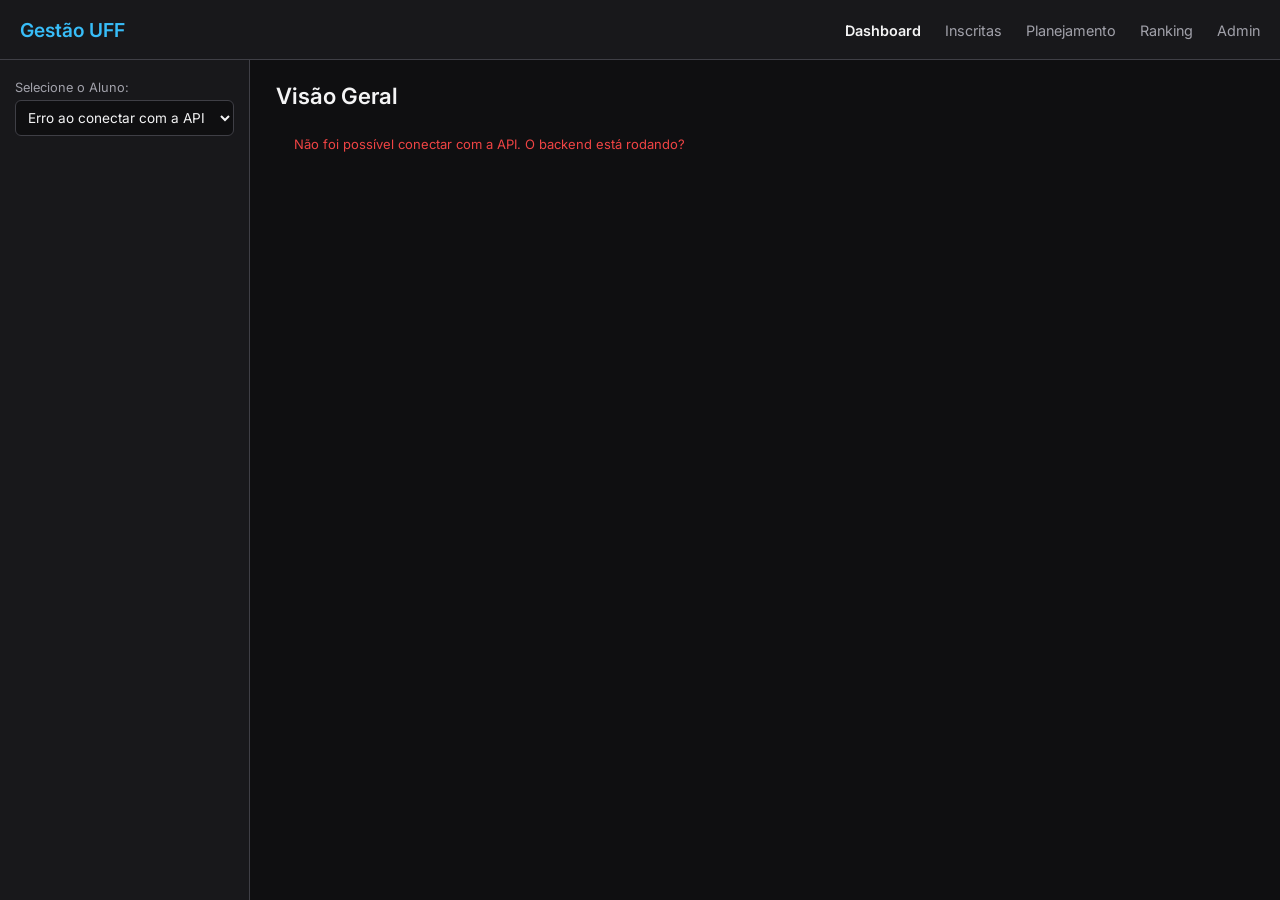
<file: frontend/index.html>
<!DOCTYPE html>
<html lang="pt-BR">
<head>
    <meta charset="UTF-8">
    <meta name="viewport" content="width=device-width, initial-scale=1.0">
    <title>Dashboard Acadêmico UFF</title>
    <link href="https://fonts.googleapis.com/css2?family=Inter:wght@400;500;600&display=swap" rel="stylesheet">
    <link rel="stylesheet" href="style.css?v=6">
    <link rel="stylesheet" href="home.css?v=2">
</head>
<body>
    <nav class="navbar">
        <div class="logo">Gestão UFF</div>
        <div class="nav-links">
            <a href="index.html" class="active">Dashboard</a>
            <a href="inscritas.html">Inscritas</a>
            <a href="planejamento.html">Planejamento</a>
            <a href="ranking.html">Ranking</a>
            <a href="admin.html">Admin</a>
        </div>
    </nav>

    <div class="container">
        <aside class="sidebar">
            <div class="form-group">
                <label for="alunoSelect">Selecione o Aluno:</label>
                <select id="alunoSelect">
                    <option value="">Carregando alunos...</option>
                </select>
            </div>

            <a id="linkPerfil" class="link-perfil hidden" href="#">Ver perfil do aluno</a>

            <div id="resumoProgresso" class="hidden">
                <p><strong>Curso:</strong> <span id="infoCurso">-</span></p>
                <p><strong>Horas:</strong> <span id="infoHoras">0</span>h concluídas</p>
                <p class="horas-insc"><span id="infoHorasInsc">0</span>h em curso (inscritas)</p>
                <div class="barra-progresso-fundo" title="Verde: concluído · Azul: concluído + inscritas">
                    <div id="barraInscritas" class="barra-progresso-inscritas"></div>
                    <div id="barraProgresso" class="barra-progresso-preenchimento"></div>
                </div>
                <p class="porcentagem">
                    <span class="pct-verde"><span id="infoPorcentagem">0</span>%</span>
                    <span class="pct-azul">→ <span id="infoPorcentagemInsc">0</span>% com inscritas</span>
                </p>

                <div class="req-box">
                    <div>
                        <div class="req-topo"><strong>Horas de extensão</strong><span id="extTexto">—</span></div>
                        <div class="barra-mini"><div class="mini-insc" id="extBarraInsc"></div><div class="mini-ok" id="extBarra"></div></div>
                        <p class="req-detalhe" id="extDetalhe"></p>
                    </div>
                    <div>
                        <div class="req-topo"><strong>Horas complementares</strong><span id="compTexto">—</span></div>
                        <div class="barra-mini"><div class="mini-ok" id="compBarra"></div></div>
                        <p class="req-detalhe" id="compDetalhe"></p>
                    </div>
                    <a id="linkComplementares" class="req-link" href="#">Lançar atividades complementares →</a>
                </div>
            </div>
        </aside>

        <main class="content">
            <header>
                <h1 id="tituloTela">Visão Geral</h1>
            </header>
            <div id="visaoGeral" class="visao-geral"><p class="msg-vazia">Carregando visão geral...</p></div>
            <div id="gradeCurricular" class="grade-container hidden"></div>
        </main>
    </div>

    <!-- Painel lateral direito (detalhes da disciplina) -->
    <div id="painelDetalhes" class="detalhes-panel">
        <button class="fechar-painel" id="btnFecharPainel">&times;</button>
        <h2 id="detalheNome">Nome da Disciplina</h2>
        <p class="detalhe-id" id="detalheId">ID</p>
        <p class="reprovacoes-info" id="detalheReprovacoes"></p>

        <div class="form-group hidden" id="grupoOptativa">
            <label for="optativaSelect">Optativa cursada:</label>
            <select id="optativaSelect"></select>
        </div>

        <div class="form-group">
            <label for="statusSelect">Estado atual:</label>
            <select id="statusSelect">
                <option value="Disponível">Disponível / Pendente</option>
                <option value="Inscrito">Inscrito</option>
                <option value="Concluída">Concluída</option>
                <option value="Reprovado">Reprovado (registrar no histórico)</option>
            </select>
        </div>

        <div class="form-group">
            <label for="inputNota">Nota final (opcional):</label>
            <input type="number" id="inputNota" step="0.1" min="0" max="10">
        </div>

        <div class="form-group">
            <label for="inputPeriodoLetivo">Período letivo (ex: 2024.1):</label>
            <input type="text" id="inputPeriodoLetivo" placeholder="2024.1">
        </div>

        <div class="form-group">
            <label for="inputProfessor">Professor (opcional):</label>
            <input type="text" id="inputProfessor">
        </div>

        <button id="btnSalvarDetalhes" class="btn-primary">Salvar informações</button>

        <div class="prereqs-box">
            <h3>Pré-requisitos</h3>
            <ul id="listaPrereqs"></ul>
            <p class="prereqs-legenda" id="legendaPrereqs"></p>
        </div>
    </div>

    <script src="common.js?v=6"></script>
    <script src="script.js?v=6"></script>
</body>
</html>
</file>
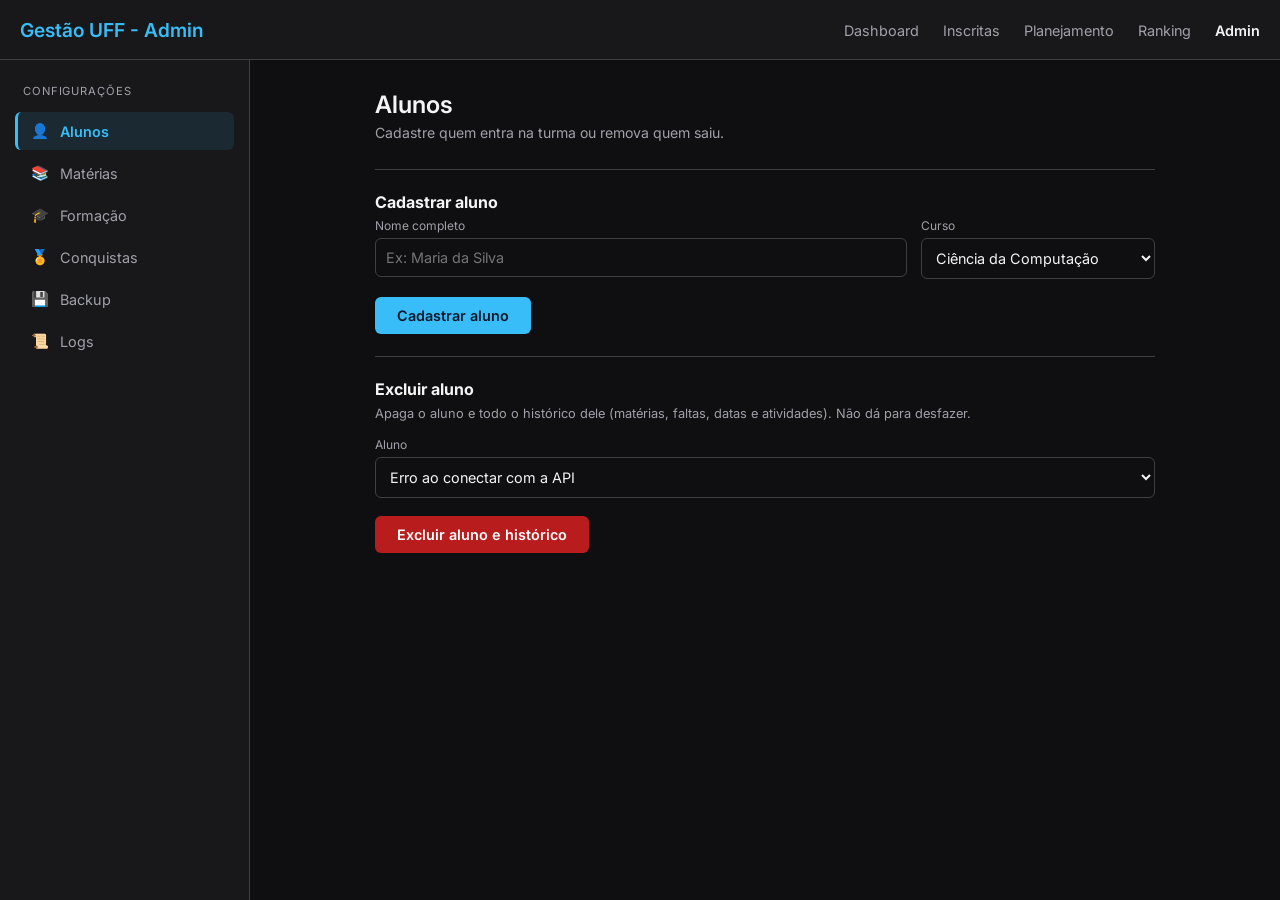
<file: frontend/admin.html>
<!DOCTYPE html>
<html lang="pt-BR">
<head>
    <meta charset="UTF-8">
    <meta name="viewport" content="width=device-width, initial-scale=1.0">
    <title>Admin - Gestão UFF</title>
    <link href="https://fonts.googleapis.com/css2?family=Inter:wght@400;500;600&display=swap" rel="stylesheet">
    <link rel="stylesheet" href="style.css?v=5">
    <link rel="stylesheet" href="admin.css?v=5">
</head>
<body>
    <nav class="navbar">
        <div class="logo">Gestão UFF - Admin</div>
        <div class="nav-links">
            <a href="index.html">Dashboard</a>
            <a href="inscritas.html">Inscritas</a>
            <a href="planejamento.html">Planejamento</a>
            <a href="ranking.html">Ranking</a>
            <a href="admin.html" class="active">Admin</a>
        </div>
    </nav>

    <div class="container">
        <aside class="sidebar admin-menu">
            <p class="menu-titulo">Configurações</p>
            <button class="menu-item ativo" data-sec="alunos"><span class="menu-icone">👤</span>Alunos</button>
            <button class="menu-item" data-sec="materias"><span class="menu-icone">📚</span>Matérias</button>
            <button class="menu-item" data-sec="formacao"><span class="menu-icone">🎓</span>Formação</button>
            <button class="menu-item" data-sec="conquistas"><span class="menu-icone">🏅</span>Conquistas</button>
            <button class="menu-item" data-sec="backup"><span class="menu-icone">💾</span>Backup</button>
            <button class="menu-item" data-sec="logs"><span class="menu-icone">📜</span>Logs</button>
        </aside>

        <main class="admin-content">
            <div class="admin-painel">

                <!-- ===== ALUNOS ===== -->
                <section id="sec-alunos" class="admin-secao">
                    <header class="secao-cab">
                        <h1>Alunos</h1>
                        <p>Cadastre quem entra na turma ou remova quem saiu.</p>
                    </header>

                    <div class="sub-secao">
                        <h3>Cadastrar aluno</h3>
                        <div class="linha-campos">
                            <div class="campo larga"><label for="novoAlunoNome">Nome completo</label>
                                <input type="text" id="novoAlunoNome" placeholder="Ex: Maria da Silva"></div>
                            <div class="campo"><label for="novoAlunoCurso">Curso</label>
                                <select id="novoAlunoCurso">
                                    <option value="Ciência da Computação">Ciência da Computação</option>
                                    <option value="Sistemas de Informação">Sistemas de Informação</option>
                                </select></div>
                        </div>
                        <button id="btnCadastrarAluno" class="btn-primary btn-auto">Cadastrar aluno</button>
                    </div>

                    <div class="sub-secao">
                        <h3>Excluir aluno</h3>
                        <p class="dica">Apaga o aluno e todo o histórico dele (matérias, faltas, datas e atividades). Não dá para desfazer.</p>
                        <div class="linha-campos">
                            <div class="campo larga"><label for="excluirAlunoSelect">Aluno</label>
                                <select id="excluirAlunoSelect"></select></div>
                        </div>
                        <button id="btnExcluirAluno" class="btn-danger btn-auto">Excluir aluno e histórico</button>
                    </div>
                </section>

                <!-- ===== MATÉRIAS ===== -->
                <section id="sec-materias" class="admin-secao hidden">
                    <header class="secao-cab">
                        <h1>Matérias</h1>
                        <p>Inclua matérias novas ou ajuste as que já existem.</p>
                    </header>

                    <div class="segmentado">
                        <button class="seg-botao ativo" data-sub="cadastrar">Cadastrar matéria</button>
                        <button class="seg-botao" data-sub="editar">Editar matéria</button>
                    </div>

                    <div id="sub-cadastrar" class="sub-secao sem-borda">
                        <div class="linha-campos">
                            <div class="campo"><label for="matId">Código</label>
                                <input type="text" id="matId" placeholder="Ex: TCC00399"></div>
                            <div class="campo larga"><label for="matNome">Nome da disciplina</label>
                                <input type="text" id="matNome"></div>
                        </div>
                        <label class="check-linha"><input type="checkbox" id="matOptativa"> É optativa</label>
                        <div class="linha-campos">
                            <div class="campo" id="campoPeriodo"><label for="matPeriodo">Período</label>
                                <input type="number" id="matPeriodo" min="1" max="12" placeholder="1"></div>
                            <div class="campo"><label for="matHoras">Carga horária (h)</label>
                                <input type="number" id="matHoras" min="1" placeholder="64"></div>
                            <div class="campo"><label for="matExtensao">Horas de extensão</label>
                                <input type="number" id="matExtensao" min="0" placeholder="0"></div>
                            <div class="campo" id="campoCurso"><label for="matCurso">Curso</label>
                                <select id="matCurso">
                                    <option value="Ciência da Computação">Ciência da Computação</option>
                                    <option value="Sistemas de Informação">Sistemas de Informação</option>
                                </select></div>
                        </div>
                        <div id="matCursosOptativa" class="hidden">
                            <div class="linha-campos">
                                <div class="campo"><label for="matTipo">Tipo da optativa</label>
                                    <select id="matTipo">
                                        <option value="Tecnológica">Optativa Tecnológica</option>
                                        <option value="Humanística">Optativa Humanística</option>
                                    </select></div>
                            </div>
                            <p class="rotulo-campo">Cursos em que esta optativa pode ser usada</p>
                            <label class="check-linha"><input type="checkbox" name="cursoOptativa" value="Ciência da Computação" checked> Ciência da Computação</label>
                            <label class="check-linha"><input type="checkbox" name="cursoOptativa" value="Sistemas de Informação"> Sistemas de Informação</label>
                        </div>
                        <button id="btnCadastrarMateria" class="btn-primary btn-auto">Adicionar matéria</button>
                    </div>

                    <div id="sub-editar" class="sub-secao sem-borda hidden">
                        <p class="dica">Altere os dados de uma matéria já cadastrada (inclusive as horas de extensão que ela vale).</p>
                        <div class="linha-campos">
                            <div class="campo larga"><label for="editMateriaSelect">Matéria</label>
                                <select id="editMateriaSelect"></select></div>
                        </div>
                        <div id="editMateriaForm" class="hidden">
                            <div class="linha-campos">
                                <div class="campo larga"><label for="editNome">Nome</label>
                                    <input type="text" id="editNome"></div>
                            </div>
                            <div class="linha-campos">
                                <div class="campo"><label for="editHoras">Carga horária (h)</label>
                                    <input type="number" id="editHoras" min="1"></div>
                                <div class="campo"><label for="editExtensao">Horas de extensão</label>
                                    <input type="number" id="editExtensao" min="0"></div>
                            </div>
                            <div id="editCamposNormal" class="linha-campos">
                                <div class="campo"><label for="editPeriodo">Período</label>
                                    <input type="number" id="editPeriodo" min="1" max="12"></div>
                                <div class="campo"><label for="editCurso">Curso</label>
                                    <select id="editCurso">
                                        <option value="Ciência da Computação">Ciência da Computação</option>
                                        <option value="Sistemas de Informação">Sistemas de Informação</option>
                                    </select></div>
                            </div>
                            <div id="editCamposOptativa" class="hidden">
                                <div class="linha-campos">
                                    <div class="campo"><label for="editTipo">Tipo da optativa</label>
                                        <select id="editTipo">
                                            <option value="Tecnológica">Optativa Tecnológica</option>
                                            <option value="Humanística">Optativa Humanística</option>
                                        </select></div>
                                </div>
                                <p class="rotulo-campo">Cursos em que esta optativa pode ser usada</p>
                                <label class="check-linha"><input type="checkbox" name="editCursoOptativa" value="Ciência da Computação"> Ciência da Computação</label>
                                <label class="check-linha"><input type="checkbox" name="editCursoOptativa" value="Sistemas de Informação"> Sistemas de Informação</label>
                            </div>
                            <button id="btnSalvarEdicaoMateria" class="btn-primary btn-auto">Salvar alterações</button>
                        </div>
                    </div>
                </section>

                <!-- ===== FORMAÇÃO ===== -->
                <section id="sec-formacao" class="admin-secao hidden">
                    <header class="secao-cab">
                        <h1>Formação</h1>
                        <p>Metas do curso e regras que mudam o cálculo do CR.</p>
                    </header>

                    <div class="sub-secao">
                        <h3>Horas exigidas para formar</h3>
                        <p class="dica">O quanto falta aparece no dashboard e no perfil de cada aluno.</p>
                        <div id="listaRequisitos"><p class="msg-vazia">Carregando...</p></div>
                    </div>

                    <div class="sub-secao">
                        <h3>Períodos especiais</h3>
                        <p class="dica">Reprovações lançadas nesses períodos letivos não contam no CR (aprovações contam normalmente).</p>
                        <div class="linha-campos">
                            <div class="campo"><label for="novoPeriodoEspecial">Período letivo</label>
                                <input type="text" id="novoPeriodoEspecial" placeholder="Ex: 2023.2"></div>
                        </div>
                        <button id="btnCadastrarPeriodo" class="btn-primary btn-auto">Cadastrar período especial</button>
                        <div id="listaPeriodos" class="chips"></div>
                    </div>
                </section>

                <!-- ===== CONQUISTAS ===== -->
                <section id="sec-conquistas" class="admin-secao hidden">
                    <header class="secao-cab">
                        <h1>Conquistas</h1>
                        <p>Crie e ajuste as conquistas do perfil dos alunos. Elas são calculadas sozinhas a partir do histórico: basta definir a regra.</p>
                    </header>

                    <div id="listaConquistas"><p class="msg-vazia">Carregando...</p></div>

                    <div class="sub-secao">
                        <h3 id="conqFormTitulo">Nova conquista</h3>
                        <div class="linha-campos">
                            <div class="campo larga"><label for="conqNome">Nome</label>
                                <input type="text" id="conqNome" placeholder="Ex: Mestre dos Compiladores"></div>
                            <div class="campo pequena"><label for="conqIcone">Ícone</label>
                                <input type="text" id="conqIcone" value="🏅" maxlength="4"></div>
                            <div class="campo"><label for="conqCategoria">Categoria</label>
                                <input type="text" id="conqCategoria" list="conqCategorias" placeholder="Ex: Desempenho"></div>
                            <datalist id="conqCategorias"></datalist>
                        </div>
                        <div class="linha-campos">
                            <div class="campo larga"><label for="conqDescricao">Descrição</label>
                                <input type="text" id="conqDescricao" placeholder="O que o aluno precisa fazer"></div>
                        </div>
                        <div class="linha-campos">
                            <div class="campo larga"><label for="conqMetrica">Regra (o que é medido)</label>
                                <select id="conqMetrica"></select></div>
                            <div class="campo hidden" id="campoConqParametro"><label for="conqParametro" id="rotuloConqParametro">Parâmetro</label>
                                <input type="text" id="conqParametro"></div>
                        </div>
                        <p class="rotulo-campo">Metas por nível: preencha de 1 a 4, em ordem crescente (Bronze, Prata, Ouro, Diamante). Com uma meta só, a conquista vale de uma vez.</p>
                        <div class="linha-campos metas-conquista">
                            <div class="campo"><label for="conqMeta1">Meta 1 · Bronze</label><input type="number" id="conqMeta1" step="any" min="0"></div>
                            <div class="campo"><label for="conqMeta2">Meta 2 · Prata</label><input type="number" id="conqMeta2" step="any" min="0"></div>
                            <div class="campo"><label for="conqMeta3">Meta 3 · Ouro</label><input type="number" id="conqMeta3" step="any" min="0"></div>
                            <div class="campo"><label for="conqMeta4">Meta 4 · Diamante</label><input type="number" id="conqMeta4" step="any" min="0"></div>
                        </div>
                        <label class="check-linha"><input type="checkbox" id="conqAtiva" checked> Ativa (aparece no perfil e conta pontos)</label>
                        <div class="acoes-form">
                            <button id="btnSalvarConquista" class="btn-primary btn-auto">Criar conquista</button>
                            <button id="btnCancelarConquista" class="btn-neutro hidden">Cancelar edição</button>
                        </div>
                    </div>
                </section>

                <!-- ===== BACKUP ===== -->
                <section id="sec-backup" class="admin-secao hidden">
                    <header class="secao-cab">
                        <h1>Backup</h1>
                        <p>Leve seus dados para outro computador. A importação só acrescenta: nada existente é apagado ou sobrescrito.</p>
                    </header>

                    <div class="sub-secao">
                        <h3>Exportar</h3>
                        <p class="dica">Alunos, histórico, matérias e optativas em um arquivo .txt.</p>
                        <label class="check-linha"><input type="checkbox" id="backupFotos"> Incluir fotos e comprovantes (PDF) no backup</label>
                        <button id="btnBackupTodos" class="btn-primary btn-auto">Baixar backup de todos os alunos</button>
                    </div>

                    <div class="sub-secao">
                        <h3>Importar</h3>
                        <div class="linha-campos">
                            <div class="campo larga"><label for="arquivoBackup">Arquivo de backup</label>
                                <input type="file" id="arquivoBackup" accept=".txt,.json,text/plain"></div>
                        </div>
                        <button id="btnImportar" class="btn-primary btn-auto">Importar backup</button>
                    </div>
                </section>

                <!-- ===== LOGS ===== -->
                <section id="sec-logs" class="admin-secao hidden">
                    <header class="secao-cab">
                        <h1>Logs</h1>
                        <p>As últimas ações feitas no sistema (zeram quando a API reinicia).</p>
                    </header>
                    <div id="logsContainer" class="logs-box logs-grande">
                        <p class="msg-vazia">Carregando logs...</p>
                    </div>
                </section>

            </div>
        </main>
    </div>

    <script src="common.js?v=6"></script>
    <script src="admin.js?v=6"></script>
</body>
</html>
</file>
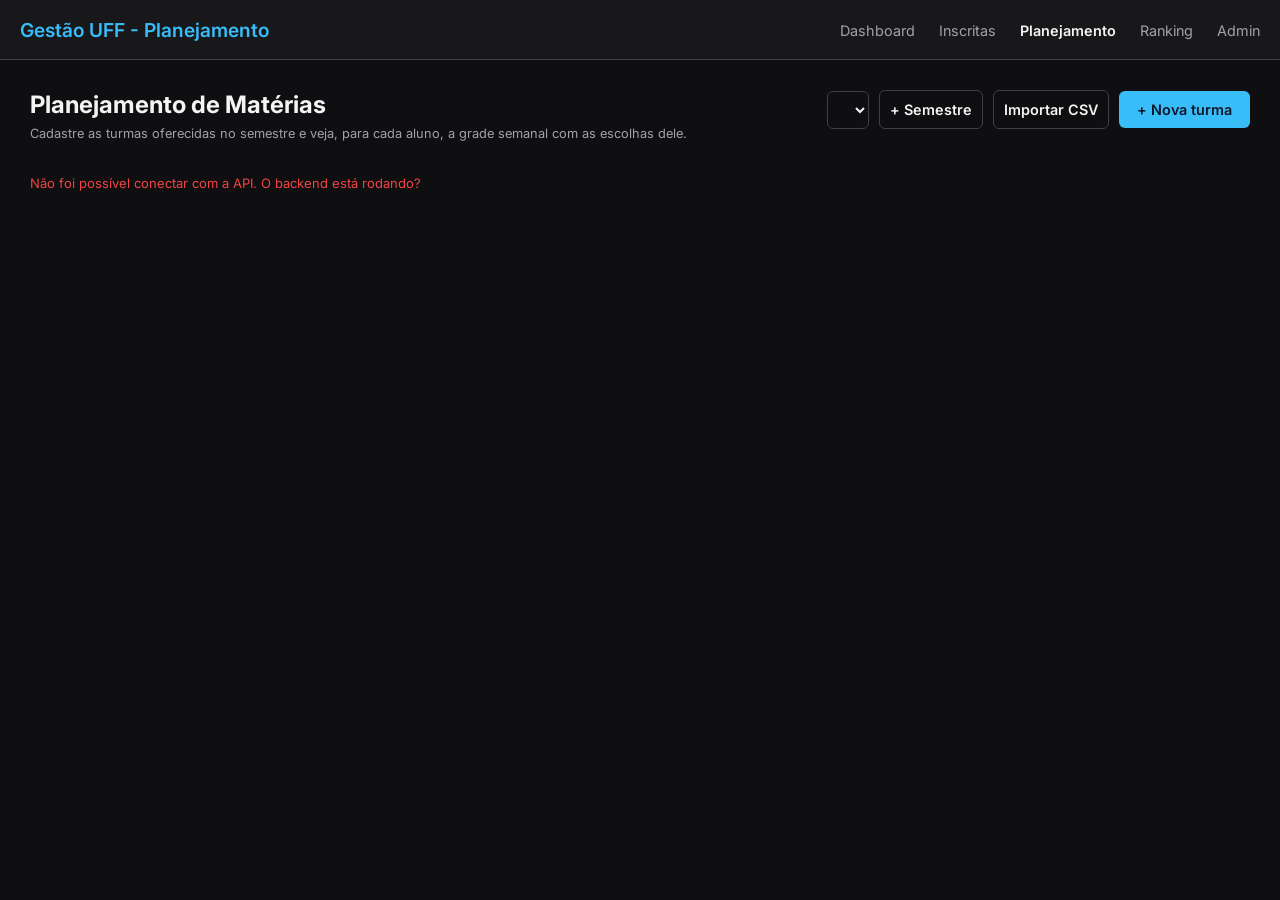
<file: frontend/planejamento.html>
<!DOCTYPE html>
<html lang="pt-BR">
<head>
    <meta charset="UTF-8">
    <meta name="viewport" content="width=device-width, initial-scale=1.0">
    <title>Planejamento - Gestão UFF</title>
    <link href="https://fonts.googleapis.com/css2?family=Inter:wght@400;500;600&display=swap" rel="stylesheet">
    <link rel="stylesheet" href="style.css">
    <link rel="stylesheet" href="admin.css">
    <link rel="stylesheet" href="planejamento.css">
</head>
<body>
    <nav class="navbar">
        <div class="logo">Gestão UFF - Planejamento</div>
        <div class="nav-links">
            <a href="index.html">Dashboard</a>
            <a href="inscritas.html">Inscritas</a>
            <a href="planejamento.html" class="active">Planejamento</a>
            <a href="ranking.html">Ranking</a>
            <a href="admin.html">Admin</a>
        </div>
    </nav>

    <div class="container">
        <main class="admin-content">
            <div class="plan-wrapper">
                <div class="plan-topo">
                    <div>
                        <h1>Planejamento de Matérias <span id="tituloSemestre" class="semestre-tag"></span></h1>
                        <p class="dica">Cadastre as turmas oferecidas no semestre e veja, para cada aluno, a grade semanal com as escolhas dele.</p>
                    </div>
                    <div class="plan-acoes">
                        <select id="semestreSelect" title="Semestre"></select>
                        <button id="btnNovoSemestre" class="btn-neutro">+ Semestre</button>
                        <button id="btnImportarCsv" class="btn-neutro" title="Importar a tabela exportada do Notion (.csv)">Importar CSV</button>
                        <input type="file" id="arquivoCsv" accept=".csv,text/csv" class="hidden">
                        <button id="btnNovaTurma" class="btn-primary">+ Nova turma</button>
                    </div>
                </div>

                <div id="abas" class="tabs"></div>
                <div id="conteudo"></div>
            </div>
        </main>
    </div>

    <script src="common.js"></script>
    <script src="planejamento.js"></script>
</body>
</html>
</file>
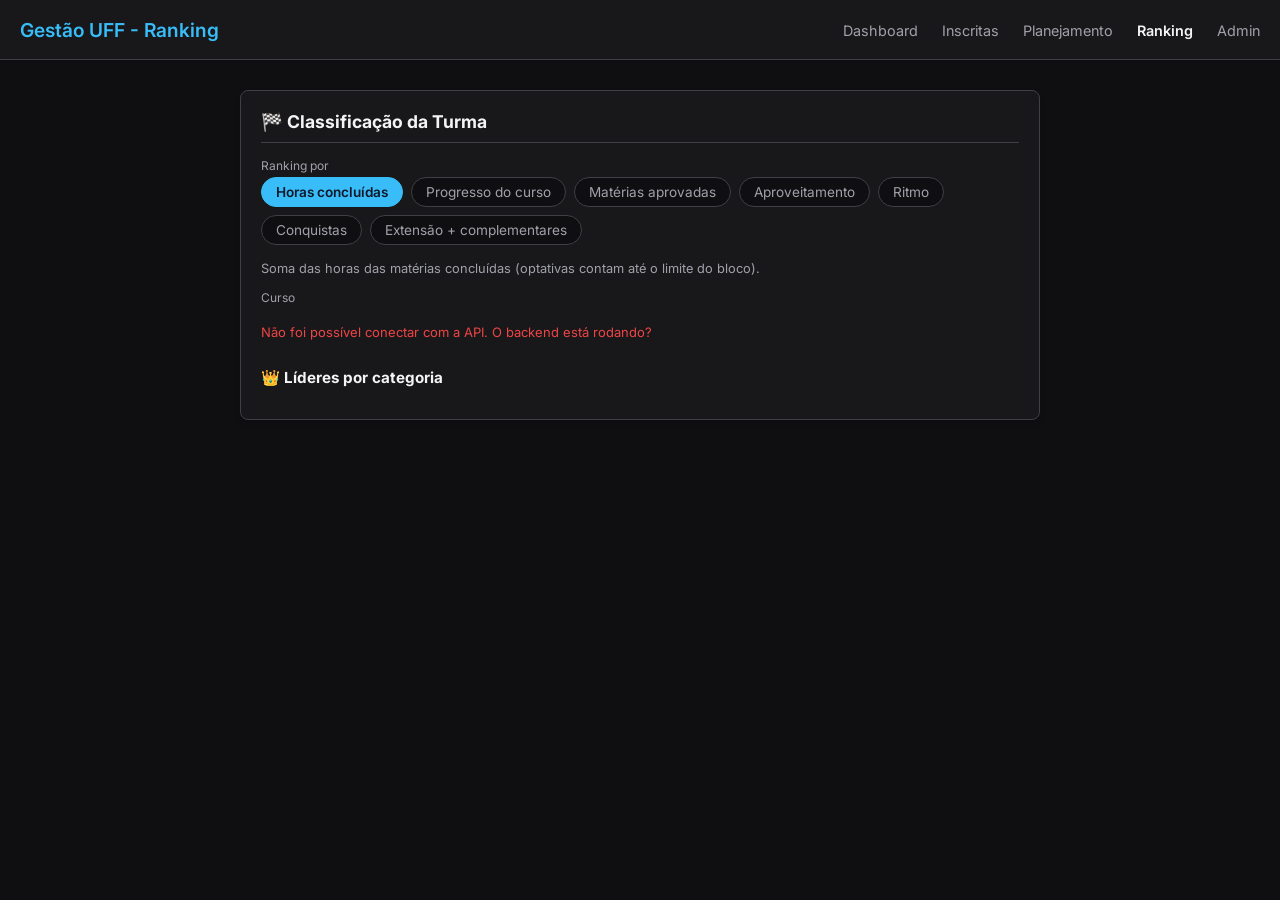
<file: frontend/ranking.html>
<!DOCTYPE html>
<html lang="pt-BR">
<head>
    <meta charset="UTF-8">
    <meta name="viewport" content="width=device-width, initial-scale=1.0">
    <title>Ranking - Gestão UFF</title>
    <link href="https://fonts.googleapis.com/css2?family=Inter:wght@400;500;600&display=swap" rel="stylesheet">
    <link rel="stylesheet" href="style.css?v=6">
    <link rel="stylesheet" href="admin.css?v=6">
</head>
<body>
    <nav class="navbar">
        <div class="logo">Gestão UFF - Ranking</div>
        <div class="nav-links">
            <a href="index.html">Dashboard</a>
            <a href="inscritas.html">Inscritas</a>
            <a href="planejamento.html">Planejamento</a>
            <a href="ranking.html" class="active">Ranking</a>
            <a href="admin.html">Admin</a>
        </div>
    </nav>

    <div class="container">
        <main class="admin-content">
            <div class="admin-card ranking-wrapper">
                <h2>🏁 Classificação da Turma</h2>
                <p class="rotulo-campo">Ranking por</p>
                <div id="abasCriterio" class="tabs"></div>
                <p id="descCriterio" class="dica"></p>
                <p class="rotulo-campo">Curso</p>
                <div id="abasCurso" class="tabs"></div>
                <div id="tabelaRanking">
                    <p class="msg-vazia">Carregando dados do ranking...</p>
                </div>
                <h3 class="lideres-titulo">👑 Líderes por categoria</h3>
                <div id="lideres" class="lideres"></div>
            </div>
        </main>
    </div>

    <script src="common.js?v=6"></script>
    <script src="ranking.js?v=6"></script>
    <script>
        // Se o ranking.js novo não foi copiado, avisa em vez de mostrar a tela antiga em silêncio
        if (typeof CRITERIOS === 'undefined') {
            document.getElementById('descCriterio').innerHTML =
                '<span style="color:#fbbf24">⚠ O arquivo ranking.js está desatualizado: copie a versão nova para a pasta do frontend e recarregue com Ctrl+F5.</span>';
        }
    </script>
</body>
</html>
</file>
<file: frontend/style.css>
:root {
    --bg-body: #0f0f11;
    --bg-sidebar: #18181b;
    --bg-card-disponivel: #27272a;
    --bg-card-concluida: #14532d;
    --bg-card-bloqueada: #7f1d1d;
    --bg-card-inscrito: #0369a1;
    --text-main: #f4f4f5;
    --text-muted: #a1a1aa;
    --border-color: #3f3f46;
    --accent-color: #38bdf8;
}

* {
    margin: 0;
    padding: 0;
    box-sizing: border-box;
    font-family: 'Inter', sans-serif;
}

body {
    background-color: var(--bg-body);
    color: var(--text-main);
    overflow: hidden;
    display: flex;
    flex-direction: column;
    height: 100vh;
}

.hidden { display: none !important; }

/* ===== Navbar ===== */
.navbar {
    height: 60px;
    background-color: var(--bg-sidebar);
    border-bottom: 1px solid var(--border-color);
    display: flex;
    align-items: center;
    justify-content: space-between;
    padding: 0 20px;
    flex-shrink: 0;
}

.navbar .logo { font-size: 1.2rem; font-weight: 600; color: var(--accent-color); }

.navbar .nav-links a {
    color: var(--text-muted);
    text-decoration: none;
    margin-left: 20px;
    font-size: 0.9rem;
    transition: color 0.2s;
}

.navbar .nav-links a:hover,
.navbar .nav-links a.active { color: var(--text-main); font-weight: 600; }

.container { display: flex; flex: 1; overflow: hidden; }

/* ===== Formulários / botões (compartilhados) ===== */
.form-group { margin-bottom: 15px; }
.form-group label { font-size: 0.8rem; color: var(--text-muted); display: block; margin-bottom: 5px; }

select,
input[type="text"],
input[type="number"] {
    width: 100%;
    padding: 8px;
    background-color: var(--bg-body);
    color: var(--text-main);
    border: 1px solid var(--border-color);
    border-radius: 6px;
    font-size: 0.85rem;
    outline: none;
}

select { margin-bottom: 20px; }
.form-group select, .form-group input { margin-bottom: 0; }

.btn-primary,
.btn-danger {
    width: 100%;
    padding: 10px;
    border: none;
    border-radius: 6px;
    cursor: pointer;
    font-weight: 600;
    font-size: 0.9rem;
    transition: filter 0.2s;
}

.btn-primary { background-color: var(--accent-color); color: #0f172a; }
.btn-danger { background-color: #b91c1c; color: white; }
.btn-primary:hover, .btn-danger:hover { filter: brightness(1.15); }

/* ===== Sidebar ===== */
.sidebar {
    width: 250px;
    background-color: var(--bg-sidebar);
    padding: 20px 15px;
    border-right: 1px solid var(--border-color);
    flex-shrink: 0;
    display: flex;
    flex-direction: column;
}
.sidebar p { font-size: 0.85rem; margin-bottom: 5px; }

.barra-progresso-fundo {
    position: relative;
    background-color: var(--bg-body);
    border-radius: 10px;
    height: 12px;
    width: 100%;
    margin-top: 10px;
    overflow: hidden;
    border: 1px solid var(--border-color);
}
/* Duas camadas: azul = concluído + inscritas (atrás), verde = concluído (na frente) */
.barra-progresso-inscritas,
.barra-progresso-preenchimento {
    position: absolute; top: 0; left: 0; height: 100%; width: 0%;
    transition: width 0.4s ease-in-out;
}
.barra-progresso-inscritas { background-color: var(--accent-color); z-index: 1; }
.barra-progresso-preenchimento { background-color: #22c55e; z-index: 2; }
.porcentagem { display: flex; justify-content: space-between; gap: 8px; font-size: 0.75rem; font-weight: 600; margin-top: 6px; }
.pct-verde { color: #22c55e; }
.pct-azul { color: var(--accent-color); }
.horas-insc { color: var(--accent-color); }

/* ===== Grade curricular ===== */
.content { flex: 1; padding: 15px; display: flex; flex-direction: column; overflow-y: auto; }
#tituloTela { font-size: 1.4rem; font-weight: 600; margin-bottom: 15px; }

.grade-container { display: flex; gap: 12px; overflow-x: auto; padding-bottom: 10px; flex: 1; }
.periodo-coluna { flex: 0 0 178px; width: 178px; display: flex; flex-direction: column; gap: 8px; }
.periodo-titulo {
    font-size: 0.75rem; color: var(--text-muted); text-align: center;
    border-bottom: 1px solid var(--border-color); padding-bottom: 4px; margin-bottom: 4px;
}

.materia-card {
    /* Altura fixa: todos os cards ficam do mesmo tamanho, com o nome limitado a 2 linhas */
    height: 64px; padding: 8px 10px; border-radius: 6px; border: 1px solid rgba(255,255,255,0.05);
    cursor: pointer; transition: transform 0.15s, filter 0.15s;
    display: flex; flex-direction: column; justify-content: space-between;
}
.materia-card:hover { filter: brightness(1.2); transform: scale(1.02); }
.materia-card strong {
    font-size: 0.75rem; line-height: 1.2;
    display: -webkit-box; -webkit-line-clamp: 2; -webkit-box-orient: vertical; overflow: hidden;
}
.materia-card span { font-size: 0.65rem; opacity: 0.7; }

.status-concluida { background-color: var(--bg-card-concluida); }
.status-bloqueada { background-color: var(--bg-card-bloqueada); opacity: 0.6; }
.status-disponivel { background-color: var(--bg-card-disponivel); }
.status-inscrito { background-color: var(--bg-card-inscrito); border-left: 3px solid var(--accent-color); }

/* ===== Painel lateral direito ===== */
.detalhes-panel {
    position: fixed; top: 0; right: -350px; width: 320px; height: 100vh;
    background-color: var(--bg-sidebar); border-left: 1px solid var(--border-color);
    padding: 20px; transition: right 0.25s ease; box-shadow: -4px 0 15px rgba(0,0,0,0.4);
    z-index: 100; overflow-y: auto;
}
.detalhes-panel.aberto { right: 0; }
.fechar-painel { background: none; border: none; color: var(--text-muted); font-size: 1.5rem; cursor: pointer; float: right; }
.detalhe-id { color: var(--text-muted); margin-bottom: 6px; }
.reprovacoes-info { color: #fbbf24; font-size: 0.75rem; margin-bottom: 14px; min-height: 1em; }
.prereqs-box { margin-top: 20px; border-top: 1px solid var(--border-color); padding-top: 10px; }
.prereqs-box h3 { font-size: 0.9rem; margin-bottom: 10px; }
.prereqs-box ul { list-style-position: inside; color: var(--text-muted); font-size: 12px; }
.prereqs-box li { margin-bottom: 4px; }
/* Pré-requisitos: verde = concluído · azul = cursando · vermelho = ainda não cursou */
.prereqs-box li { font-weight: 600; }
.prereqs-box li.pre-ok { color: #4ade80; }
.prereqs-box li.pre-insc { color: #38bdf8; }
.prereqs-box li.pre-pendente { color: #f87171; }
.prereqs-box li small { font-weight: 400; opacity: 0.8; }
.prereqs-legenda { font-size: 11px; color: var(--text-muted); margin-top: 10px; line-height: 1.5; }
.prereqs-legenda .l-ok { color: #4ade80; } .prereqs-legenda .l-insc { color: #38bdf8; } .prereqs-legenda .l-pend { color: #f87171; }

/* Extensão e complementares (barra lateral e perfil) */
.req-box { margin-top: 18px; padding-top: 14px; border-top: 1px solid var(--border-color); display: flex; flex-direction: column; gap: 14px; }
.req-topo { display: flex; justify-content: space-between; align-items: baseline; font-size: 0.8rem; }
.req-topo span { font-weight: 600; }
.barra-mini {
    position: relative; height: 8px; border-radius: 999px; overflow: hidden; margin: 6px 0 4px;
    background: var(--bg-body); border: 1px solid var(--border-color);
}
.mini-ok, .mini-insc { position: absolute; top: 0; left: 0; height: 100%; width: 0%; transition: width 0.4s ease-in-out; }
.mini-ok { background: #22c55e; z-index: 2; }
.mini-insc { background: var(--accent-color); z-index: 1; }
.req-detalhe { font-size: 0.72rem; color: var(--text-muted); line-height: 1.4; margin: 0 !important; }
.req-detalhe.ok { color: #4ade80; }
.req-link { font-size: 0.78rem; color: var(--accent-color); text-decoration: none; }
.req-link:hover { text-decoration: underline; }
.detalhes-panel .btn-primary { margin-top: 10px; }

/* ===== Avatar ===== */
.avatar {
    width: 32px; height: 32px; border-radius: 50%; object-fit: cover; flex-shrink: 0;
    background-color: var(--bg-card-disponivel); color: var(--accent-color);
    display: inline-flex; align-items: center; justify-content: center;
    font-size: 0.75rem; font-weight: 600;
}
.avatar.grande { width: 110px; height: 110px; font-size: 2.2rem; border: 2px solid var(--border-color); }

.link-perfil {
    display: block; margin-top: 15px; margin-bottom: 32px; text-align: center; padding: 8px;
    border: 1px solid var(--accent-color); color: var(--accent-color);
    border-radius: 6px; text-decoration: none; font-size: 0.85rem;
}
.link-perfil:hover { background-color: rgba(56, 189, 248, 0.1); }

/* Janela de edição */
.modal-fundo {
    position: fixed; inset: 0; background: rgba(0, 0, 0, 0.6); z-index: 200;
    display: flex; align-items: center; justify-content: center; padding: 20px;
}
.modal {
    background-color: var(--bg-sidebar); border: 1px solid var(--border-color); border-radius: 8px;
    padding: 22px; width: 100%; max-width: 380px; box-shadow: 0 8px 30px rgba(0, 0, 0, 0.5);
}
.modal h3 { font-size: 1rem; margin-bottom: 4px; }
.modal .sub { color: var(--text-muted); font-size: 0.78rem; margin-bottom: 16px; }
.modal-acoes { display: flex; gap: 10px; margin-top: 18px; }
.modal-acoes button { flex: 1; }
.btn-neutro {
    background-color: var(--bg-body); color: var(--text-main); border: 1px solid var(--border-color);
    padding: 10px; border-radius: 6px; cursor: pointer; font-weight: 600; font-size: 0.9rem;
}
.btn-neutro:hover { filter: brightness(1.2); }
.modal-fundo.topo { z-index: 300; }
.modal.confirm { max-width: 380px; text-align: center; padding: 26px 24px 22px; }
.confirm-icone {
    width: 52px; height: 52px; margin: 0 auto 14px; border-radius: 50%;
    display: flex; align-items: center; justify-content: center; font-size: 1.5rem;
    background-color: rgba(56, 189, 248, 0.12); border: 1px solid rgba(56, 189, 248, 0.35);
}
.confirm-icone.perigo { background-color: rgba(239, 68, 68, 0.12); border-color: rgba(239, 68, 68, 0.4); }
.modal.confirm h3 { font-size: 1.1rem; margin-bottom: 6px; }
.confirm-msg { color: var(--text-muted); font-size: 0.88rem; line-height: 1.5; margin: 8px 0 4px; }
.modal.confirm .modal-acoes { margin-top: 22px; }
.confirm-opcao { display: flex; align-items: center; justify-content: center; gap: 8px; margin-top: 14px; font-size: 0.85rem; cursor: pointer; }
.confirm-opcao input { width: auto; margin: 0; }
.modal-fundo.topo { backdrop-filter: blur(3px); }
button:focus-visible { outline: 2px solid var(--accent-color); outline-offset: 2px; }
.modal-fundo { animation: aparecer 0.15s ease; }
.modal { animation: subir 0.18s ease; }
@keyframes aparecer { from { opacity: 0; } to { opacity: 1; } }
@keyframes subir { from { transform: translateY(8px); opacity: 0; } to { transform: translateY(0); opacity: 1; } }

/* ===== Toasts ===== */
#toast-container {
    position: fixed; bottom: 20px; right: 20px; z-index: 9999;
    display: flex; flex-direction: column; gap: 10px;
}
.toast {
    background-color: var(--bg-sidebar);
    color: var(--text-main);
    padding: 12px 20px;
    border-radius: 8px;
    border-left: 4px solid var(--accent-color);
    box-shadow: 0 4px 12px rgba(0,0,0,0.5);
    font-size: 0.85rem;
    min-width: 280px;
    animation: slideIn 0.3s ease, fadeOut 0.3s ease 2.7s forwards;
}
.toast.sucesso { border-left-color: #22c55e; }
.toast.erro { border-left-color: #ef4444; }

@keyframes slideIn {
    from { transform: translateX(100%); opacity: 0; }
    to { transform: translateX(0); opacity: 1; }
}
@keyframes fadeOut {
    to { opacity: 0; transform: translateY(10px); }
}

@media (max-width: 700px) {
    .container { flex-direction: column; }
    .sidebar { width: 100%; border-right: none; border-bottom: 1px solid var(--border-color); }
    .detalhes-panel { width: 100%; right: -100%; }
}
</file>
<file: frontend/home.css>
/* Tela inicial do dashboard (nenhum aluno selecionado) */
.visao-geral { display: flex; flex-direction: column; gap: 32px; max-width: 1180px; padding: 12px 18px 56px; }
.msg-vazia { color: var(--text-muted); font-size: 13px; }
.msg-erro { color: #ef4444; font-size: 13px; }
.home-sub { color: var(--text-muted); font-size: 0.9rem; margin: -18px 0 0; }

.home-stats { display: grid; grid-template-columns: repeat(auto-fit, minmax(170px, 1fr)); gap: 18px; }
.home-stat { background: var(--bg-sidebar); border: 1px solid var(--border-color); border-radius: 8px; padding: 18px 20px; }
.home-stat span { display: block; font-size: 0.75rem; color: var(--text-muted); margin-bottom: 8px; }
.home-stat b { font-size: 1.5rem; font-weight: 600; }
.home-stat b.azul { color: var(--accent-color); }
.home-stat b.alerta { color: #fbbf24; }

.home-titulo { font-size: 1.05rem; font-weight: 600; margin: 0 0 16px; }

.home-alunos { display: grid; grid-template-columns: repeat(auto-fill, minmax(300px, 1fr)); gap: 22px; }
.aluno-card {
    text-align: left; color: var(--text-main); font: inherit; cursor: pointer;
    background: var(--bg-sidebar); border: 1px solid var(--border-color); border-radius: 12px; padding: 20px;
    display: flex; flex-direction: column; gap: 16px; transition: border-color 0.15s, transform 0.15s;
}
.aluno-card:hover { border-color: var(--accent-color); transform: translateY(-2px); }
.aluno-card-topo { display: flex; align-items: center; gap: 14px; }
.aluno-card-topo .avatar { width: 44px; height: 44px; font-size: 0.95rem; }
.aluno-card-topo strong { display: block; font-size: 0.92rem; line-height: 1.2; }
.aluno-card-topo span { font-size: 0.72rem; color: var(--text-muted); }
.aluno-card .barra-progresso-fundo { margin-top: 0; }
.aluno-card-numeros { display: flex; justify-content: space-between; font-size: 0.8rem; font-weight: 600; margin-top: -8px; }
.aluno-card-rodape { display: flex; justify-content: space-between; gap: 8px; font-size: 0.72rem; color: var(--text-muted); border-top: 1px solid var(--border-color); padding-top: 14px; flex-wrap: wrap; row-gap: 6px; }
.aluno-card-rodape b { color: var(--text-main); }

.home-duas { display: grid; grid-template-columns: 1fr 1fr; gap: 36px; }
.home-lista { display: flex; flex-direction: column; gap: 12px; }
.home-item {
    display: flex; align-items: center; gap: 16px; padding: 14px 16px;
    background: var(--bg-sidebar); border: 1px solid var(--border-color); border-radius: 8px;
}
.home-dia { flex-shrink: 0; width: 44px; text-align: center; background: var(--bg-card-disponivel); border-radius: 6px; padding: 3px 0; }
.home-dia b { display: block; font-size: 1.05rem; line-height: 1.1; }
.home-dia span { font-size: 0.62rem; text-transform: uppercase; color: var(--text-muted); }
.home-item-corpo { flex: 1; min-width: 0; }
.home-item-titulo { font-size: 0.85rem; font-weight: 600; }
.home-item-sub { font-size: 0.75rem; color: var(--text-muted); margin-top: 4px; }
.home-quando { font-size: 0.72rem; font-weight: 600; color: var(--accent-color); white-space: nowrap; }
.home-quando.urgente { color: #fbbf24; }
.tag-tipo { display: inline-block; font-size: 0.62rem; font-weight: 600; padding: 1px 7px; border-radius: 999px; margin-right: 6px; background: rgba(56, 189, 248, 0.15); color: var(--accent-color); }
.tag-tipo.tipo-Prova { background: rgba(239, 68, 68, 0.15); color: #f87171; }
.tag-tipo.tipo-Trabalho, .tag-tipo.tipo-Entrega { background: rgba(251, 191, 36, 0.15); color: #fbbf24; }

@media (max-width: 900px) { .home-duas { grid-template-columns: 1fr; } }

/* a área de conteúdo da tela inicial ganha folga nas bordas */
.content:has(.visao-geral:not(.hidden)) { padding: 22px 26px; }
</file>
<file: frontend/admin.css>
/* Estilos compartilhados por admin.html e ranking.html */
.admin-content { flex: 1; padding: 30px; overflow-y: auto; }

.admin-grid {
    display: grid;
    grid-template-columns: 1fr 1fr;
    gap: 30px;
    max-width: 1200px;
    margin: 0 auto;
}

.admin-card {
    background-color: var(--bg-sidebar);
    border: 1px solid var(--border-color);
    border-radius: 8px;
    padding: 20px;
    box-shadow: 0 4px 6px rgba(0,0,0,0.1);
}

.admin-card h2 {
    font-size: 1.1rem;
    color: var(--text-main);
    border-bottom: 1px solid var(--border-color);
    padding-bottom: 10px;
    margin-bottom: 15px;
}

.admin-card input,
.admin-card select { padding: 10px; margin-bottom: 15px; font-size: 0.9rem; }

.logs-box {
    background-color: var(--bg-body);
    border: 1px solid var(--border-color);
    border-radius: 6px;
    padding: 15px;
    height: 300px;
    overflow-y: auto;
}

.log-item {
    font-size: 0.8rem;
    color: var(--accent-color);
    margin-bottom: 8px;
    border-bottom: 1px dashed var(--border-color);
    padding-bottom: 8px;
}

.check-linha { display: flex; align-items: center; gap: 8px; font-size: 0.9rem; margin-bottom: 12px; cursor: pointer; }
.check-linha input { width: auto; margin: 0; padding: 0; }

.rotulo-campo { display: block; font-size: 0.75rem; color: var(--text-muted); margin: 0 0 4px; }
.req-curso { padding: 12px 0; border-top: 1px solid var(--border-color); }
.req-curso:first-of-type { border-top: none; padding-top: 0; }
.req-curso h3 { font-size: 0.9rem; margin-bottom: 10px; color: var(--accent-color); }
.req-curso .linha-2 { display: grid; grid-template-columns: 1fr 1fr; gap: 12px; }
.req-curso .btn-primary { margin-top: 2px; }

.msg-vazia { color: var(--text-muted); font-size: 13px; }
.msg-erro { color: #ef4444; font-size: 13px; }

/* Ranking */
.ranking-wrapper { max-width: 800px; width: 100%; margin: 0 auto; }
.ranking-table { width: 100%; border-collapse: collapse; text-align: left; }
.ranking-table th { padding: 10px; color: var(--text-muted); font-size: 0.85rem; border-bottom: 1px solid var(--border-color); }
.ranking-table td { padding: 12px; font-size: 0.9rem; border-bottom: 1px solid var(--border-color); }
.ranking-table .pos { font-weight: 600; }
.ranking-table .curso { color: var(--text-muted); }
.ranking-table .horas { font-weight: 600; color: #22c55e; }

.dica { color: var(--text-muted); font-size: 0.8rem; margin-bottom: 12px; line-height: 1.4; }

.chips { display: flex; flex-wrap: wrap; gap: 8px; margin-top: 15px; }
.chip {
    display: inline-flex; align-items: center; gap: 6px;
    background-color: var(--bg-body); border: 1px solid var(--border-color);
    border-radius: 999px; padding: 4px 6px 4px 12px; font-size: 0.85rem;
}
.chip button { background: none; border: none; color: var(--text-muted); cursor: pointer; font-size: 1rem; line-height: 1; }
.chip button:hover { color: #ef4444; }

.tabs { display: flex; flex-wrap: wrap; gap: 8px; margin-bottom: 15px; }
.tab {
    background-color: var(--bg-body); color: var(--text-muted); border: 1px solid var(--border-color);
    border-radius: 999px; padding: 6px 14px; font-size: 0.85rem; cursor: pointer;
}
.tab:hover { color: var(--text-main); }
.tab.ativa { background-color: var(--accent-color); color: #0f172a; border-color: var(--accent-color); font-weight: 600; }

.linha-aluno { cursor: pointer; transition: background-color 0.15s; }
.linha-aluno:hover { background-color: rgba(255, 255, 255, 0.04); }
.aluno-cel { display: flex; align-items: center; gap: 10px; }

@media (max-width: 900px) {
    .admin-grid { grid-template-columns: 1fr; }
}
/* Ranking: valor + detalhe na última coluna */
.ranking-table .sub-valor { font-size: 0.72rem; font-weight: 400; color: var(--text-muted); margin-top: 2px; }

/* ===== Página Admin: menu lateral + uma seção por vez ===== */
.admin-menu { gap: 4px; }
.menu-titulo { font-size: 0.7rem !important; text-transform: uppercase; letter-spacing: 0.08em; color: var(--text-muted); margin: 4px 8px 10px !important; }
.menu-item {
    display: flex; align-items: center; gap: 10px; width: 100%; text-align: left;
    background: none; border: none; border-left: 3px solid transparent; border-radius: 6px;
    color: var(--text-muted); font-size: 0.9rem; padding: 10px 12px; cursor: pointer; transition: background 0.15s, color 0.15s;
}
.menu-item:hover { background: rgba(255, 255, 255, 0.05); color: var(--text-main); }
.menu-item.ativo { background: rgba(56, 189, 248, 0.1); color: var(--accent-color); border-left-color: var(--accent-color); font-weight: 600; }
.menu-icone { width: 20px; text-align: center; }

.admin-painel { max-width: 780px; margin: 0 auto; }
.secao-cab { margin-bottom: 26px; }
.secao-cab h1 { font-size: 1.5rem; font-weight: 600; margin-bottom: 4px; }
.secao-cab p { color: var(--text-muted); font-size: 0.88rem; line-height: 1.45; }

.sub-secao { padding: 22px 0; border-top: 1px solid var(--border-color); }
.sub-secao.sem-borda { border-top: none; padding-top: 18px; }
.sub-secao h3 { font-size: 1rem; margin-bottom: 6px; }
.sub-secao .dica { margin-bottom: 14px; }

.linha-campos { display: flex; flex-wrap: wrap; gap: 14px; margin-bottom: 14px; }
.campo { flex: 1 1 150px; min-width: 0; }
.campo.larga { flex: 3 1 280px; }
.campo label { display: block; font-size: 0.75rem; color: var(--text-muted); margin-bottom: 5px; }
.campo input, .campo select, .admin-painel input[type="file"] {
    width: 100%; margin: 0; padding: 10px; font-size: 0.9rem;
}
.admin-painel input[type="file"] { color: var(--text-muted); background: var(--bg-sidebar); border: 1px dashed var(--border-color); border-radius: 6px; }
.btn-auto { width: auto; padding: 10px 22px; margin-top: 4px; }

/* Alternador "Cadastrar | Editar" */
.segmentado { display: inline-flex; background: var(--bg-sidebar); border: 1px solid var(--border-color); border-radius: 8px; padding: 3px; }
.seg-botao { background: none; border: none; color: var(--text-muted); font-size: 0.85rem; padding: 7px 16px; border-radius: 6px; cursor: pointer; }
.seg-botao:hover { color: var(--text-main); }
.seg-botao.ativo { background: var(--accent-color); color: #0f172a; font-weight: 600; }

/* Requisitos por curso (renderizados pelo admin.js) */
.admin-painel .req-curso { padding: 14px 0; border-top: 1px solid var(--border-color); }
.admin-painel .req-curso:first-child { border-top: none; padding-top: 4px; }
.admin-painel .req-curso h3 { font-size: 0.9rem; color: var(--accent-color); margin-bottom: 10px; }
.admin-painel .req-curso .linha-2 { display: flex; flex-wrap: wrap; gap: 14px; margin-bottom: 10px; }
.admin-painel .req-curso .linha-2 > div { flex: 1 1 200px; }
.admin-painel .req-curso input { padding: 10px; font-size: 0.9rem; margin: 0; }
.admin-painel .req-curso .btn-primary { width: auto; padding: 10px 22px; }

.admin-painel .check-linha { margin-bottom: 10px; }
.admin-painel .rotulo-campo { margin: 4px 0 8px; }
.logs-grande { height: 60vh; }

@media (max-width: 700px) {
    .admin-menu { flex-direction: row; overflow-x: auto; padding: 10px; }
    .menu-titulo { display: none; }
    .menu-item { width: auto; white-space: nowrap; border-left: none; border-bottom: 3px solid transparent; }
    .menu-item.ativo { border-bottom-color: var(--accent-color); }
}

/* Ranking: líderes por categoria */
.lideres-titulo { font-size: 0.95rem; margin: 28px 0 12px; }
.lideres { display: grid; grid-template-columns: repeat(auto-fill, minmax(170px, 1fr)); gap: 12px; }
.lider-card { background: var(--bg-body); border: 1px solid var(--border-color); border-radius: 8px; padding: 12px 14px; }
.lider-rotulo { font-size: 0.7rem; color: var(--text-muted); margin-bottom: 6px; }
.lider-nomes { font-size: 0.9rem; font-weight: 600; }
.lider-valor { font-size: 0.78rem; color: #22c55e; margin-top: 3px; }

/* Admin > Conquistas */
.campo.pequena { flex: 0 0 90px; }
.conq-linha {
    display: flex; align-items: center; gap: 14px; padding: 14px 0; border-top: 1px solid var(--border-color);
}
.conq-linha:first-child { border-top: none; padding-top: 0; }
.conq-linha.inativa { opacity: 0.5; }
.conq-linha-icone { font-size: 1.6rem; width: 36px; text-align: center; }
.conq-linha-corpo { flex: 1; min-width: 0; }
.conq-linha-nome { font-size: 0.92rem; font-weight: 600; display: flex; align-items: center; gap: 8px; flex-wrap: wrap; }
.conq-linha-sub { font-size: 0.75rem; color: var(--text-muted); margin-top: 3px; }
.conq-etiqueta { font-size: 0.65rem; font-weight: 600; padding: 2px 8px; border-radius: 999px; background: var(--bg-card-disponivel); color: var(--text-muted); }
.conq-etiqueta.padrao { background: rgba(56, 189, 248, 0.15); color: var(--accent-color); }
.conq-etiqueta.custom { background: rgba(251, 191, 36, 0.15); color: #fbbf24; }
.mini {
    background: none; border: 1px solid var(--border-color); color: var(--text-muted); border-radius: 6px;
    padding: 5px 12px; font-size: 0.78rem; cursor: pointer;
}
.mini:hover { color: var(--accent-color); border-color: var(--accent-color); }
.mini.perigo:hover { color: #ef4444; border-color: #ef4444; }
.chave { position: relative; display: inline-block; width: 38px; height: 22px; flex-shrink: 0; cursor: pointer; }
.chave input { opacity: 0; width: 0; height: 0; position: absolute; }
.chave span { position: absolute; inset: 0; border-radius: 999px; background: var(--bg-card-disponivel); border: 1px solid var(--border-color); transition: background 0.2s; }
.chave span::after { content: ""; position: absolute; top: 2px; left: 2px; width: 16px; height: 16px; border-radius: 50%; background: var(--text-muted); transition: transform 0.2s, background 0.2s; }
.chave input:checked + span { background: rgba(34, 197, 94, 0.25); border-color: #22c55e; }
.chave input:checked + span::after { transform: translateX(16px); background: #22c55e; }
.acoes-form { display: flex; gap: 10px; align-items: center; flex-wrap: wrap; }
.acoes-form .btn-neutro { padding: 10px 18px; }
</file>
<file: frontend/planejamento.css>
.plan-wrapper { max-width: 1400px; margin: 0 auto; display: flex; flex-direction: column; gap: 16px; }
.plan-topo { display: flex; justify-content: space-between; align-items: flex-start; gap: 20px; flex-wrap: wrap; }
.plan-topo h1 { font-size: 1.5rem; display: flex; align-items: center; gap: 10px; flex-wrap: wrap; }
.plan-topo .dica { margin: 6px 0 0; }
.semestre-tag { font-size: 0.8rem; font-weight: 600; color: var(--accent-color); background: rgba(56, 189, 248, 0.12); border: 1px solid rgba(56, 189, 248, 0.35); border-radius: 999px; padding: 2px 12px; }
.semestre-tag:empty { display: none; }
.plan-acoes { display: flex; gap: 10px; align-items: center; flex-wrap: wrap; }
.plan-acoes select { width: auto; margin: 0; padding: 9px 10px; }
.plan-acoes .btn-primary { width: auto; padding: 10px 18px; }
.plan-acoes .btn-neutro { white-space: nowrap; }
#abas { margin-bottom: 0; }

.busca-linha { display: flex; gap: 12px; align-items: center; margin-bottom: 12px; flex-wrap: wrap; }
.busca-linha input { max-width: 320px; margin: 0; }
.contagem { color: var(--text-muted); font-size: 0.8rem; }

/* Tabela (visão "Todas as Matérias") */
.tabela-wrap { overflow-x: auto; border: 1px solid var(--border-color); border-radius: 8px; background: var(--bg-sidebar); }
.tabela-plan { width: 100%; min-width: 1150px; border-collapse: collapse; }
.tabela-plan th {
    text-align: left; font-size: 0.72rem; color: var(--text-muted); font-weight: 500; white-space: nowrap;
    padding: 10px 12px; border-bottom: 1px solid var(--border-color);
}
.tabela-plan td { padding: 9px 12px; font-size: 0.82rem; border-bottom: 1px solid var(--border-color); vertical-align: middle; }
.tabela-plan tr.linha-turma { cursor: pointer; transition: background-color 0.15s; }
.tabela-plan tr.linha-turma:hover { background-color: rgba(255, 255, 255, 0.04); }
.tabela-plan .materia { font-weight: 500; min-width: 260px; }
.tabela-plan .materia small { color: var(--text-muted); font-weight: 400; margin-right: 6px; }
.tabela-plan .num { text-align: right; color: var(--text-muted); }
.vazio { color: var(--text-muted); }

/* Etiquetas coloridas */
.tag { display: inline-block; padding: 1px 8px; border-radius: 4px; font-size: 0.72rem; font-weight: 500; margin: 2px 4px 2px 0; white-space: nowrap; }
.c0 { background: #1e3a5f; color: #8ccbff; }
.c1 { background: #5c430f; color: #fcd34d; }
.c2 { background: #5a1f3a; color: #f9a8d4; }
.c3 { background: #5a2e0e; color: #fdba74; }
.c4 { background: #3b2a63; color: #c4b5fd; }
.c5 { background: #164a34; color: #86efac; }
.c6 { background: #3f3f46; color: #d4d4d8; }
.c7 { background: #5a1f1f; color: #fca5a5; }
.dia-seg { background: #1e3a5f; color: #8ccbff; }
.dia-ter { background: #164a34; color: #86efac; }
.dia-qua { background: #5a2e0e; color: #fdba74; }
.dia-qui { background: #5c430f; color: #fcd34d; }
.dia-sex { background: #3b2a63; color: #c4b5fd; }
.dia-sab { background: #5a1f3a; color: #f9a8d4; }
.dia-rem { background: #3f3f46; color: #d4d4d8; }

.hora { font-size: 0.78rem; font-weight: 500; white-space: nowrap; }
.h-azul { color: #60a5fa; }
.h-amarelo { color: #fbbf24; }
.h-neutro { color: var(--text-main); }
.h-verde { color: #4ade80; }
.h-vermelho { color: #f87171; }
.h-roxo { color: #c4b5fd; }

/* Visão do aluno (quadro por dia da semana) */
.aluno-topo { display: flex; align-items: center; gap: 14px; flex-wrap: wrap; margin-bottom: 14px; }
.aluno-topo h2 { font-size: 1.15rem; }
.resumo-chips { display: flex; gap: 8px; flex-wrap: wrap; }
.chip-info { font-size: 0.75rem; padding: 3px 10px; border-radius: 999px; background: var(--bg-sidebar); border: 1px solid var(--border-color); color: var(--text-muted); }
.chip-info.alerta { color: #f87171; border-color: rgba(239, 68, 68, 0.5); background: rgba(239, 68, 68, 0.08); }
.apelido-edit { display: flex; align-items: center; gap: 6px; margin-left: auto; font-size: 0.75rem; color: var(--text-muted); }
.apelido-edit input { width: 120px; margin: 0; padding: 5px 8px; }
.apelido-edit button { padding: 5px 10px; font-size: 0.75rem; }

.quadro { display: flex; gap: 14px; align-items: flex-start; overflow-x: auto; padding-bottom: 12px; }
.col-dia { flex: 0 0 260px; background: var(--bg-sidebar); border: 1px solid var(--border-color); border-radius: 10px; padding: 10px; display: flex; flex-direction: column; gap: 10px; }
.col-dia-titulo { display: flex; align-items: center; gap: 8px; font-size: 0.8rem; color: var(--text-muted); }
.col-dia-titulo .tag { margin: 0; font-size: 0.78rem; }
.col-vazia { font-size: 0.78rem; color: var(--text-muted); padding: 6px 2px; }

.card-turma {
    background: var(--bg-body); border: 1px solid var(--border-color); border-radius: 8px; padding: 10px 12px;
    display: flex; flex-direction: column; gap: 5px; position: relative;
}
.card-turma.conflito { border-color: #ef4444; background: rgba(127, 29, 29, 0.18); }
.card-turma .titulo { font-size: 0.82rem; font-weight: 600; line-height: 1.3; padding-right: 22px; cursor: pointer; }
.card-turma .titulo:hover { color: var(--accent-color); }
.card-turma .meta { font-size: 0.74rem; color: var(--text-muted); line-height: 1.4; }
.card-turma .aviso { font-size: 0.72rem; color: #f87171; line-height: 1.35; }
.card-turma .remover {
    position: absolute; top: 6px; right: 6px; background: none; border: none; color: var(--text-muted);
    cursor: pointer; font-size: 1rem; line-height: 1; padding: 2px 5px; border-radius: 4px;
}
.card-turma .remover:hover { color: #ef4444; background: rgba(239, 68, 68, 0.12); }
.btn-add-turma {
    background: none; border: 1px dashed var(--border-color); color: var(--text-muted); border-radius: 8px;
    padding: 9px; font-size: 0.8rem; cursor: pointer; text-align: left;
}
.btn-add-turma:hover { color: var(--accent-color); border-color: var(--accent-color); }

/* Janelas */
.modal.largo { max-width: 600px; max-height: 90vh; overflow-y: auto; }
.modal-form { display: grid; grid-template-columns: 1fr 1fr; gap: 12px 14px; margin-top: 14px; }
.modal-form .cheio { grid-column: 1 / -1; }
.modal-form .form-group { margin: 0; }
.modal-form input[type="time"] {
    width: 100%; padding: 8px; background-color: var(--bg-body); color: var(--text-main);
    border: 1px solid var(--border-color); border-radius: 6px; font-size: 0.85rem; color-scheme: dark; outline: none;
}
.chips-check { display: flex; flex-wrap: wrap; gap: 6px; }
.chips-check label {
    display: inline-flex; align-items: center; gap: 6px; padding: 4px 11px; border-radius: 999px; cursor: pointer;
    border: 1px solid var(--border-color); font-size: 0.78rem; color: var(--text-muted); user-select: none;
}
.chips-check label:has(input:checked) { border-color: var(--accent-color); color: var(--accent-color); background: rgba(56, 189, 248, 0.1); }
.chips-check input { display: none; }
.chips-check.desativado { opacity: 0.5; pointer-events: none; }
.modal-form .acoes-form { grid-column: 1 / -1; display: flex; gap: 10px; margin-top: 4px; }
.modal-form .acoes-form button { flex: 1; }

.lista-picker { display: flex; flex-direction: column; gap: 8px; margin-top: 12px; max-height: 55vh; overflow-y: auto; }
.item-picker { display: flex; align-items: center; gap: 12px; padding: 10px 12px; border: 1px solid var(--border-color); border-radius: 8px; background: var(--bg-body); }
.item-picker .corpo { flex: 1; min-width: 0; }
.item-picker .titulo { font-size: 0.85rem; font-weight: 600; }
.item-picker .meta { font-size: 0.74rem; color: var(--text-muted); margin-top: 3px; line-height: 1.4; }
.item-picker .aviso { font-size: 0.72rem; color: #f87171; margin-top: 3px; }
.item-picker button { width: auto; padding: 7px 14px; font-size: 0.8rem; }
.picker-topo { display: flex; gap: 12px; align-items: center; flex-wrap: wrap; margin-top: 12px; }
.picker-topo input[type="text"] { flex: 1; min-width: 160px; margin: 0; }
.picker-topo .check-linha { margin: 0; font-size: 0.78rem; color: var(--text-muted); }

@media (max-width: 700px) {
    .modal-form { grid-template-columns: 1fr; }
}
</file>
